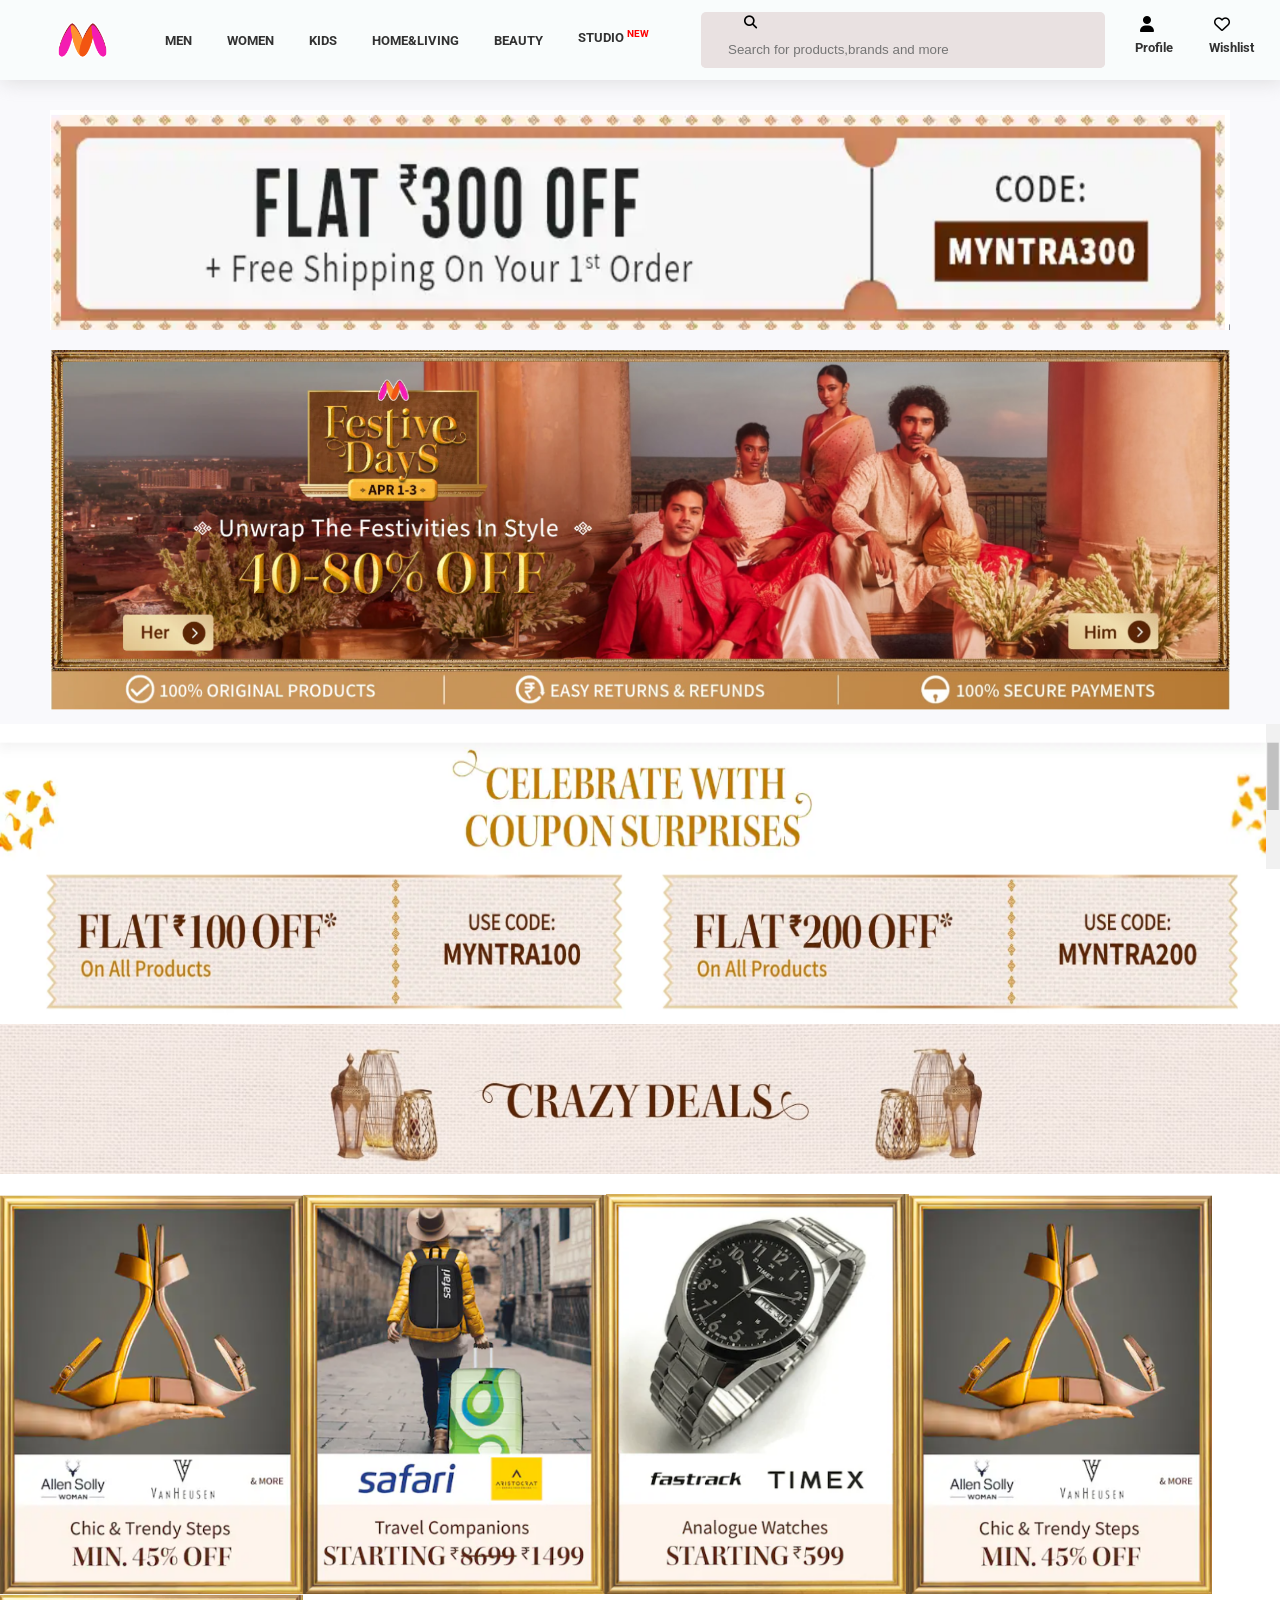
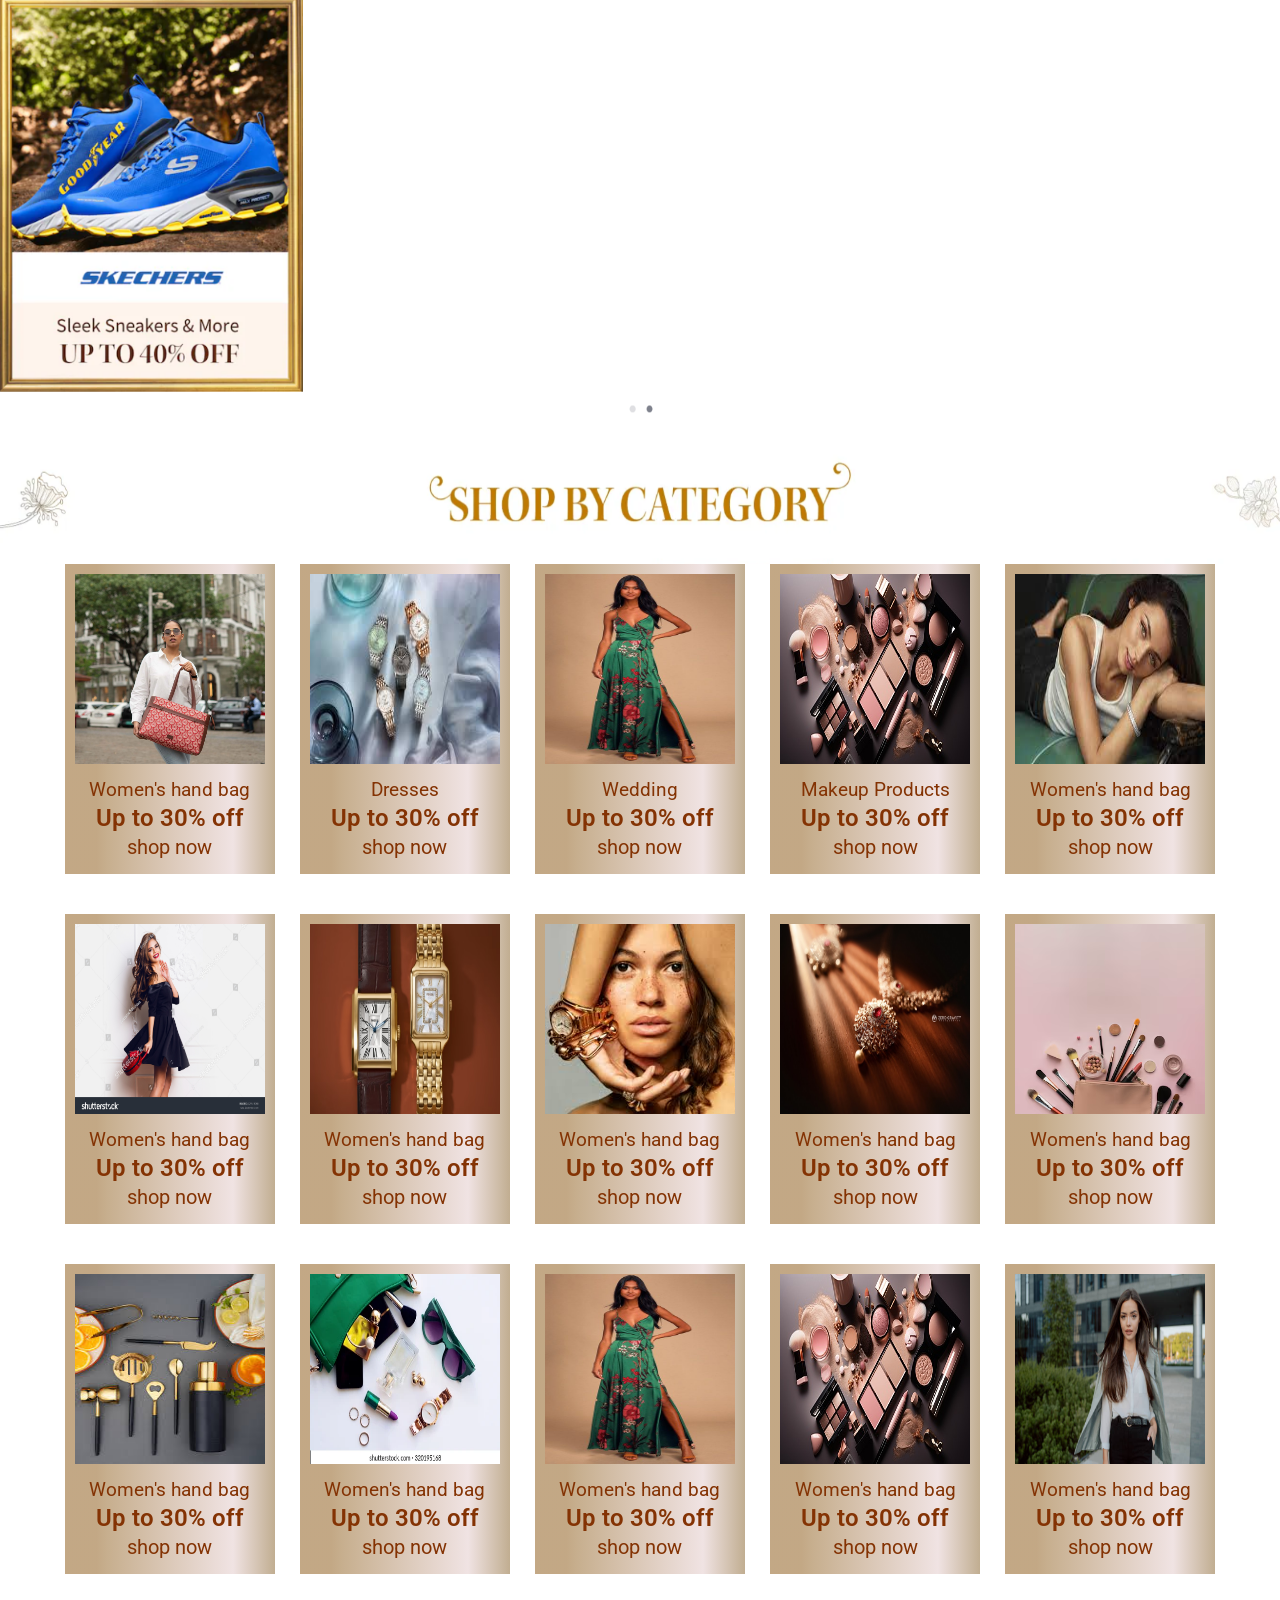
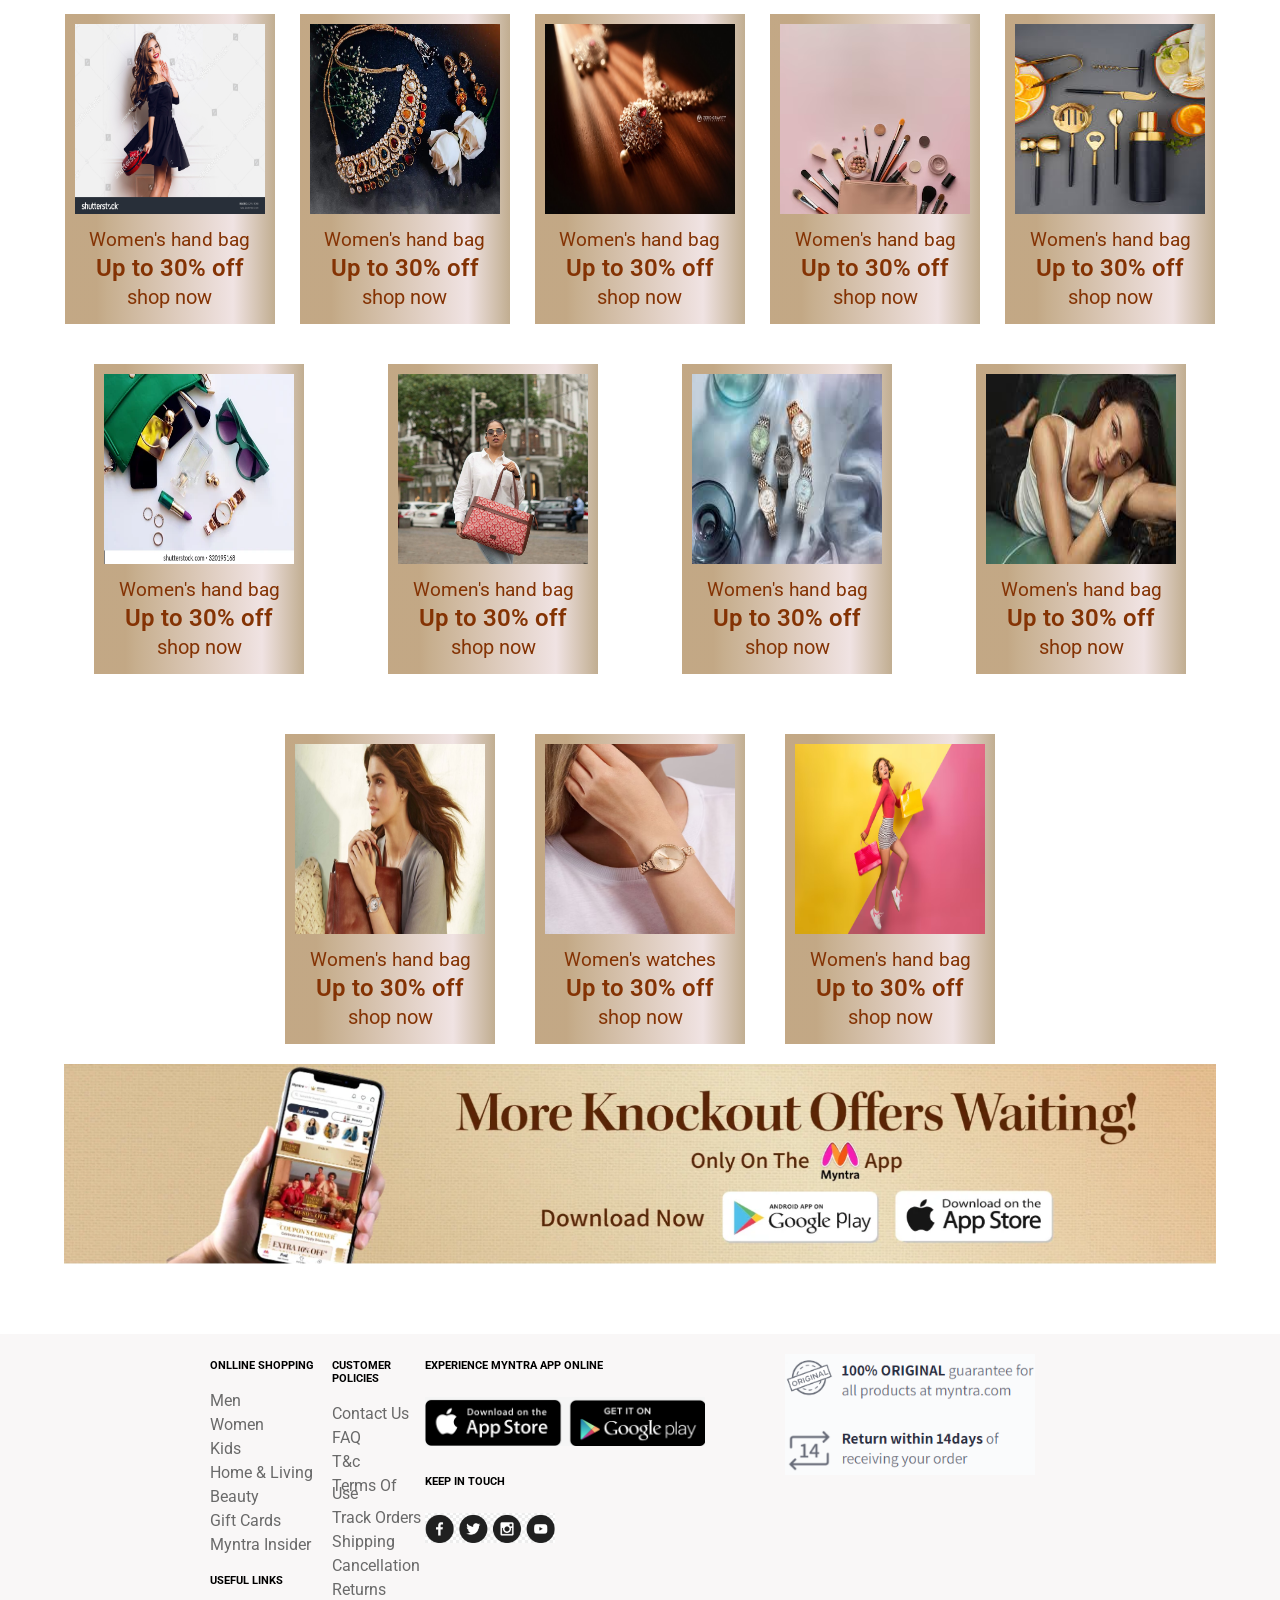
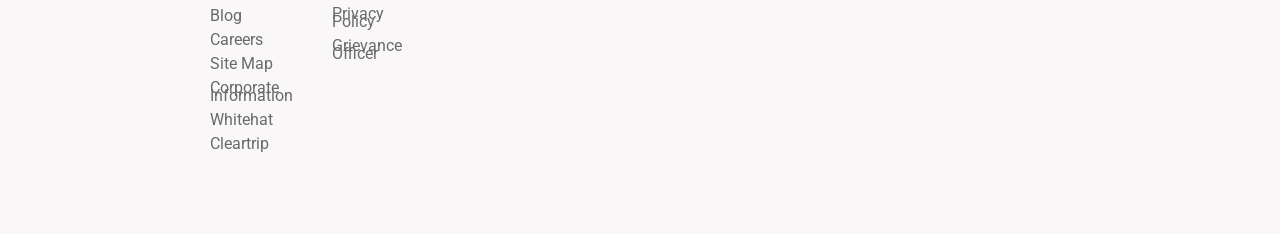
<file: index.html>
<!DOCTYPE html>
<html lang="en">
<head>
  <meta charset="UTF-8">
  <meta name="viewport" content="width=device-width, initial-scale=1.0">
  <title>MYNTRA</title>
  <link rel="stylesheet" href="./myntra.css">
  <link rel="stylesheet" href="https://cdnjs.cloudflare.com/ajax/libs/font-awesome/6.5.1/css/all.min.css" integrity="sha512-DTOQO9RWCH3ppGqcWaEA1BIZOC6xxalwEsw9c2QQeAIftl+Vegovlnee1c9QX4TctnWMn13TZye+giMm8e2LwA==" crossorigin="anonymous" referrerpolicy="no-referrer" />
  <link rel="stylesheet" href="https://cdnjs.cloudflare.com/ajax/libs/font-awesome/6.5.1/css/all.min.css" integrity="sha512-DTOQO9RWCH3ppGqcWaEA1BIZOC6xxalwEsw9c2QQeAIftl+Vegovlnee1c9QX4TctnWMn13TZye+giMm8e2LwA==" crossorigin="anonymous" referrerpolicy="no-referrer" />
  <link rel="icon" type="image/x-icon" href="./imaa/images.png">
</head>
<body>
  <header>
    <div class="header">
      <div class="c c1"><img class="imo" src="./imaa/myntra-logo-freelogovectors.net_.png" alt=""></div>
    
        <div class="c c2">
          <h5>MEN</h5>
          <h5>WOMEN</h5>
          <h5>KIDS</h5>
          <h5>HOME&LIVING</h5>
          <h5>BEAUTY</h5>
          <h5 style="margin-top: 18px;">STUDIO<sup style="color: red;
                                                          margin-left: 3px;
                                                          font-size: 10px;
          ">NEW</sup></h5>
        </div>
      
      <div class="c c3">

       <form>
        <button type="submit"><i class="fa fa-search" aria-hidden="true"></i></button>
          <input  class="box"
          type="text"  placeholder="Search for products,brands and more">
           </form>
      </div>
      <div class="c c4">

        <div>
          <i class="fa-solid fa-user"></i>
          <h5 class="h h1">Profile</h5></div>
       <div><i class="fa-regular fa-heart"></i> <h5 class="h h2">Wishlist</h5></div>
       <div><i class="fa-solid fa-bag-shopping"></i> <h5 class="h h3">Bag</h5></div>

      </div> 
    </div>
  
  </header>

  <main>

    <div class="mainn">
     <div class="mainf">

        <img class="dis" src="./imaa/Screenshot (57).png" alt="">
  
        <img class="doc" src="./imaa/Screenshot (58).png" alt="">

     </div>
    </div>
    <div class="ll">
      <img  id="ll" src="./imaa/Screenshot (59).png" alt="">
    </div>
  </main>
  <div class="mm">
      <img id="tt" src="./imaa/Screenshot (60).png" alt="">
  </div>
  <div class="dd"><img id="hj" src="./imaa/Screenshot (61).png" alt=""></div>



  <div class="regg">

    <div class="reg reg1">
         <img src="./imaa/Screenshot (62).png" alt="">
    </div>
    <div class="reg reg2">
      <img  src="./imaa/Screenshot (63).png" alt="">
    </div>
    <div class="reg reg3">
      <img src="./imaa/Screenshot (64).png" alt="">
    </div>
    <div class="reg reg4">
      <img src="./imaa/Screenshot (62).png" alt="">
    </div>
    <div class="reg reg5">

      <img src="./imaa/Screenshot (65).png" alt="">
    </div>

  </div>
    
 <div class="goof">
 <img id="rrr" src="./imaa/Screenshot (66).png" alt="">
 </div>


 <div class="ccv">
  
  <div class="ccd vv">
    <img src="./imaa/ChanderiPhool_291df4cb-d675-4e7f-a5f5-a4a8d67379fb.webp" alt="">
    <p id="rf">Women's hand bag</p>
    <p id="rg">Up to 30% off</p>
    <p id="fdd"> shop now</p>
  </div>
  <div class="ccd vv">
    <img src="./imaa/imagesrrrrrrr.jpeg" alt="">
    <p id="rf">Dresses</p>
    <p id="rg">Up to 30% off</p>
    <p id="fdd"> shop now</p>
  </div>
  <div class="ccd vv">
    <img src="./imaa/lulus-wedding-guest-dresses1.jpg" alt="">
    <p id="rf">Wedding</p>
    <p id="rg">Up to 30% off</p>
    <p id="fdd"> shop now</p>
  </div>
  <div class="ccd vv">
    <img src="./imaa/makeup-things.jpg" alt="">
    <p id="rf">Makeup Products</p>
    <p id="rg">Up to 30% off</p>
    <p id="fdd"> shop now</p>
  </div>
  <div class="ccd vv">
    <img src="./imaa/myntamain.jpeg" alt="">
    <p id="rf">Women's hand bag</p>
    <p id="rg">Up to 30% off</p>
    <p id="fdd"> shop now</p>
  </div>
  <div class="ccd vv">
    <img src="./imaa/ab.jpg" alt="">
    <p id="rf">Women's hand bag</p>
    <p id="rg">Up to 30% off</p>
    <p id="fdd"> shop now</p>
  </div>
  <div class="ccd vv">
    <img src="./imaa/1.avif" alt="">
    <p id="rf">Women's hand bag</p>
    <p id="rg">Up to 30% off</p>
    <p id="fdd"> shop now</p>
  </div>
  <div class="ccd vv">
    <img src="./imaa/2.jpeg" alt="">
    <p id="rf">Women's hand bag</p>
    <p id="rg">Up to 30% off</p>
    <p id="fdd"> shop now</p>
  </div>
  <div class="ccd vv">
    <img src="./imaa/cc.jpg" alt="">
    <p id="rf">Women's hand bag</p>
    <p id="rg">Up to 30% off</p>
    <p id="fdd"> shop now</p>
  </div>
  <div class="ccd vv">
    <img src="./imaa/dd.avif" alt="">
    <p id="rf">Women's hand bag</p>
    <p id="rg">Up to 30% off</p>
    <p id="fdd"> shop now</p>
  </div>
  <div class="ccd vv">
    <img src="./imaa/ee.jpeg" alt="">
    <p id="rf">Women's hand bag</p>
    <p id="rg">Up to 30% off</p>
    <p id="fdd"> shop now</p>
  </div>
  <div class="ccd vv">
    <img src="./imaa/ff.webp" alt="">
    <p id="rf">Women's hand bag</p>
    <p id="rg">Up to 30% off</p>
    <p id="fdd"> shop now</p>
  </div>
  <div class="ccd vv">
    <img src="./imaa/lulus-wedding-guest-dresses1.jpg" alt="">
    <p id="rf">Women's hand bag</p>
    <p id="rg">Up to 30% off</p>
    <p id="fdd"> shop now</p>
  </div>
  <div class="ccd vv">
    <img src="./imaa/makeup-things.jpg" alt="">
    <p id="rf">Women's hand bag</p>
    <p id="rg">Up to 30% off</p>
    <p id="fdd"> shop now</p>
  </div>
  <div class="ccd vv">
    <img src="./imaa/abc.jpg" alt="">
    <p id="rf">Women's hand bag</p>
    <p id="rg">Up to 30% off</p>
    <p id="fdd"> shop now</p>
  </div>
  <div class="ccd vv">
    <img src="./imaa/ab.jpg" alt="">
    <p id="rf">Women's hand bag</p>
    <p id="rg">Up to 30% off</p>
    <p id="fdd"> shop now</p>
  </div>
  <div class="ccd vv">
    <img src="./imaa/bb.avif" alt="">
    <p id="rf">Women's hand bag</p>
    <p id="rg">Up to 30% off</p>
    <p id="fdd"> shop now</p>
  </div>
    
  <div class="ccd vv">
    <img src="./imaa/cc.jpg" alt="">
    <p id="rf">Women's hand bag</p>
    <p id="rg">Up to 30% off</p>
    <p id="fdd"> shop now</p>
  </div>
  <div class="ccd vv">
    <img src="./imaa/dd.avif" alt="">
    <p id="rf">Women's hand bag</p>
    <p id="rg">Up to 30% off</p>
    <p id="fdd"> shop now</p>
  </div>
  <div class="ccd vv">
    <img src="./imaa/ee.jpeg" alt="">
    <p id="rf">Women's hand bag</p>
    <p id="rg">Up to 30% off</p>
    <p id="fdd"> shop now</p>
  </div>
  <div class="ccd vv">
    <img src="./imaa/ff.webp" alt="">
    <p id="rf">Women's hand bag</p>
    <p id="rg">Up to 30% off</p>
    <p id="fdd"> shop now</p>
  </div>
  <div class="ccd vv">
    <img src="./imaa/ChanderiPhool_291df4cb-d675-4e7f-a5f5-a4a8d67379fb.webp" alt="">
    <p id="rf">Women's hand bag</p>
    <p id="rg">Up to 30% off</p>
    <p id="fdd"> shop now</p>
  </div>
  <div class="ccd vv">
    <img src="./imaa/imagesrrrrrrr.jpeg" alt="">
    <p id="rf">Women's hand bag</p>
    <p id="rg">Up to 30% off</p>
    <p id="fdd"> shop now</p>
  </div>
  <div class="ccd vv">
    <img src="./imaa/myntamain.jpeg" alt="">
    <p id="rf">Women's hand bag</p>
    <p id="rg">Up to 30% off</p>
    <p id="fdd"> shop now</p>
  </div>
  <div class="vvv">
    <div class="ccd vv1">
      <img src="./imaa/3.jpeg" alt="">
      <p id="rf">Women's hand bag</p>
    <p id="rg">Up to 30% off</p>
    <p id="fdd"> shop now</p>
    </div>
    <div class="ccd vv1">
      <img src="./imaa/paap.avif" alt="">
      <p id="rf">Women's watches</p>
    <p id="rg">Up to 30% off</p>
    <p id="fdd"> shop now</p>
    </div>
    <div class="ccd vv1">
      <img src="./imaa/ppp.avif" alt="">
      <p id="rf">Women's hand bag</p>
    <p id="rg">Up to 30% off</p>
    <p id="fdd"> shop now</p>
    </div>
  
  </div>
 </div>




  <div class="ggh">

    <img src="./imaa/Screenshot (67).png" alt="">
    
  </div>





  <footer class="footer">
    <div class="jj">
      <div class="ss ss1">
        <div class="he he1"><h6>ONLLINE SHOPPING</h6>
        
          <P>Men</P>
          <P>Women</P>
          <P>Kids</P>
          <P>Home & Living</P>
          <P>Beauty</P>
          <P>Gift Cards</P>
          <P>Myntra Insider</P>

          <h6>USEFUL LINKS</h6>

          <P>Blog</P>
          <P>Careers</P>
          <P>Site Map</P>
          <P>Corporate Information</P>
          <P>Whitehat</P>
          <P>Cleartrip</P>
        
        </div>
        <div class="he he2">
          
          <h6>CUSTOMER POLICIES </h6>
          <p>Contact Us</p>
          <p> FAQ</p>
          <p>T&c</p>
          <p>Terms Of Use</p>
          <p>Track Orders</p>
          <p>Shipping</p>
          <p>Cancellation</p>
          <p>Returns</p>
          <p>Privacy Policy </p>
          <p>Grievance Officer</p>
        </div>
        <div class="he he3"><h6>EXPERIENCE MYNTRA APP ONLINE</h6>
        <img src="./imaa/get.png" alt="">
        <h6>KEEP IN TOUCH</h6>
        <img id="eeee" src="./imaa/listen-to-talk-touch.png" alt="">
        </div>
      </div>
      <div class="ss ss2">
          <img src="./imaa/Screenshot (68).png" alt="">
      </div>

    </div>

    
  </footer>

</body>
</html>
</file>
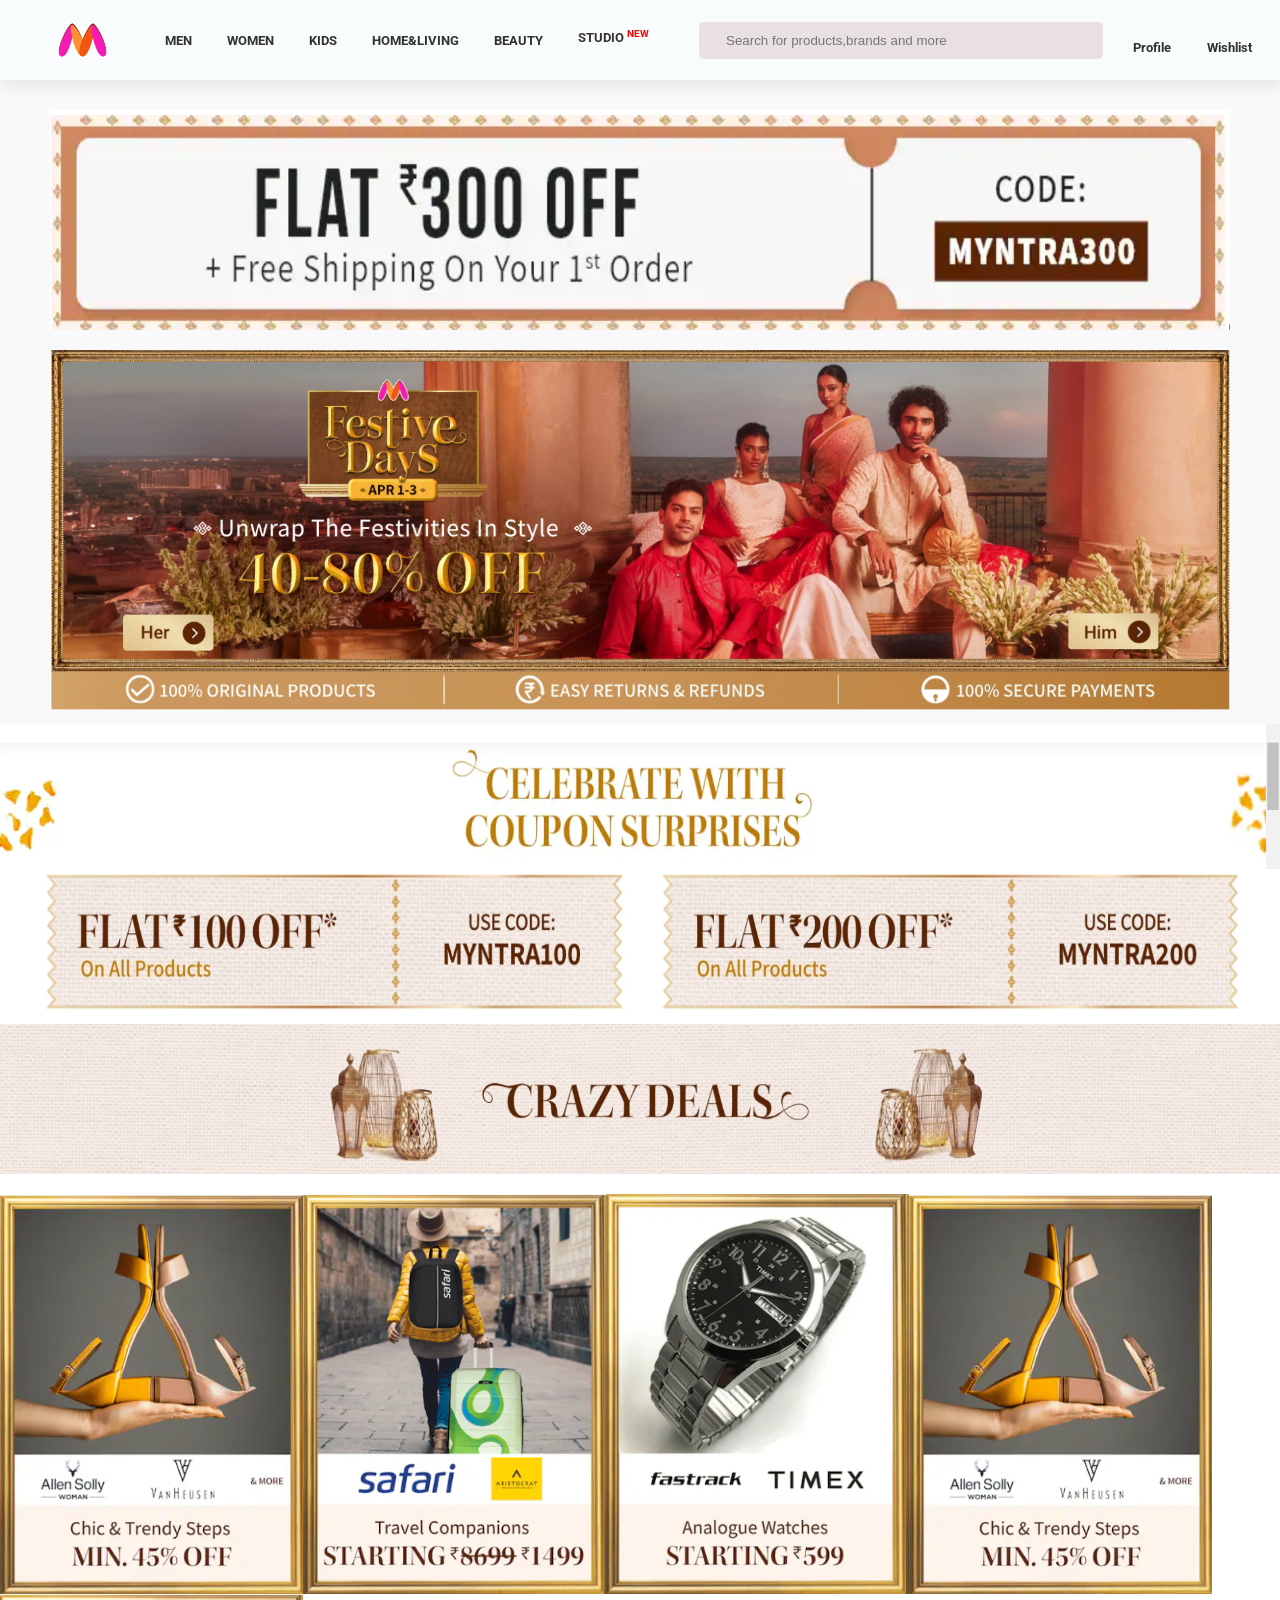
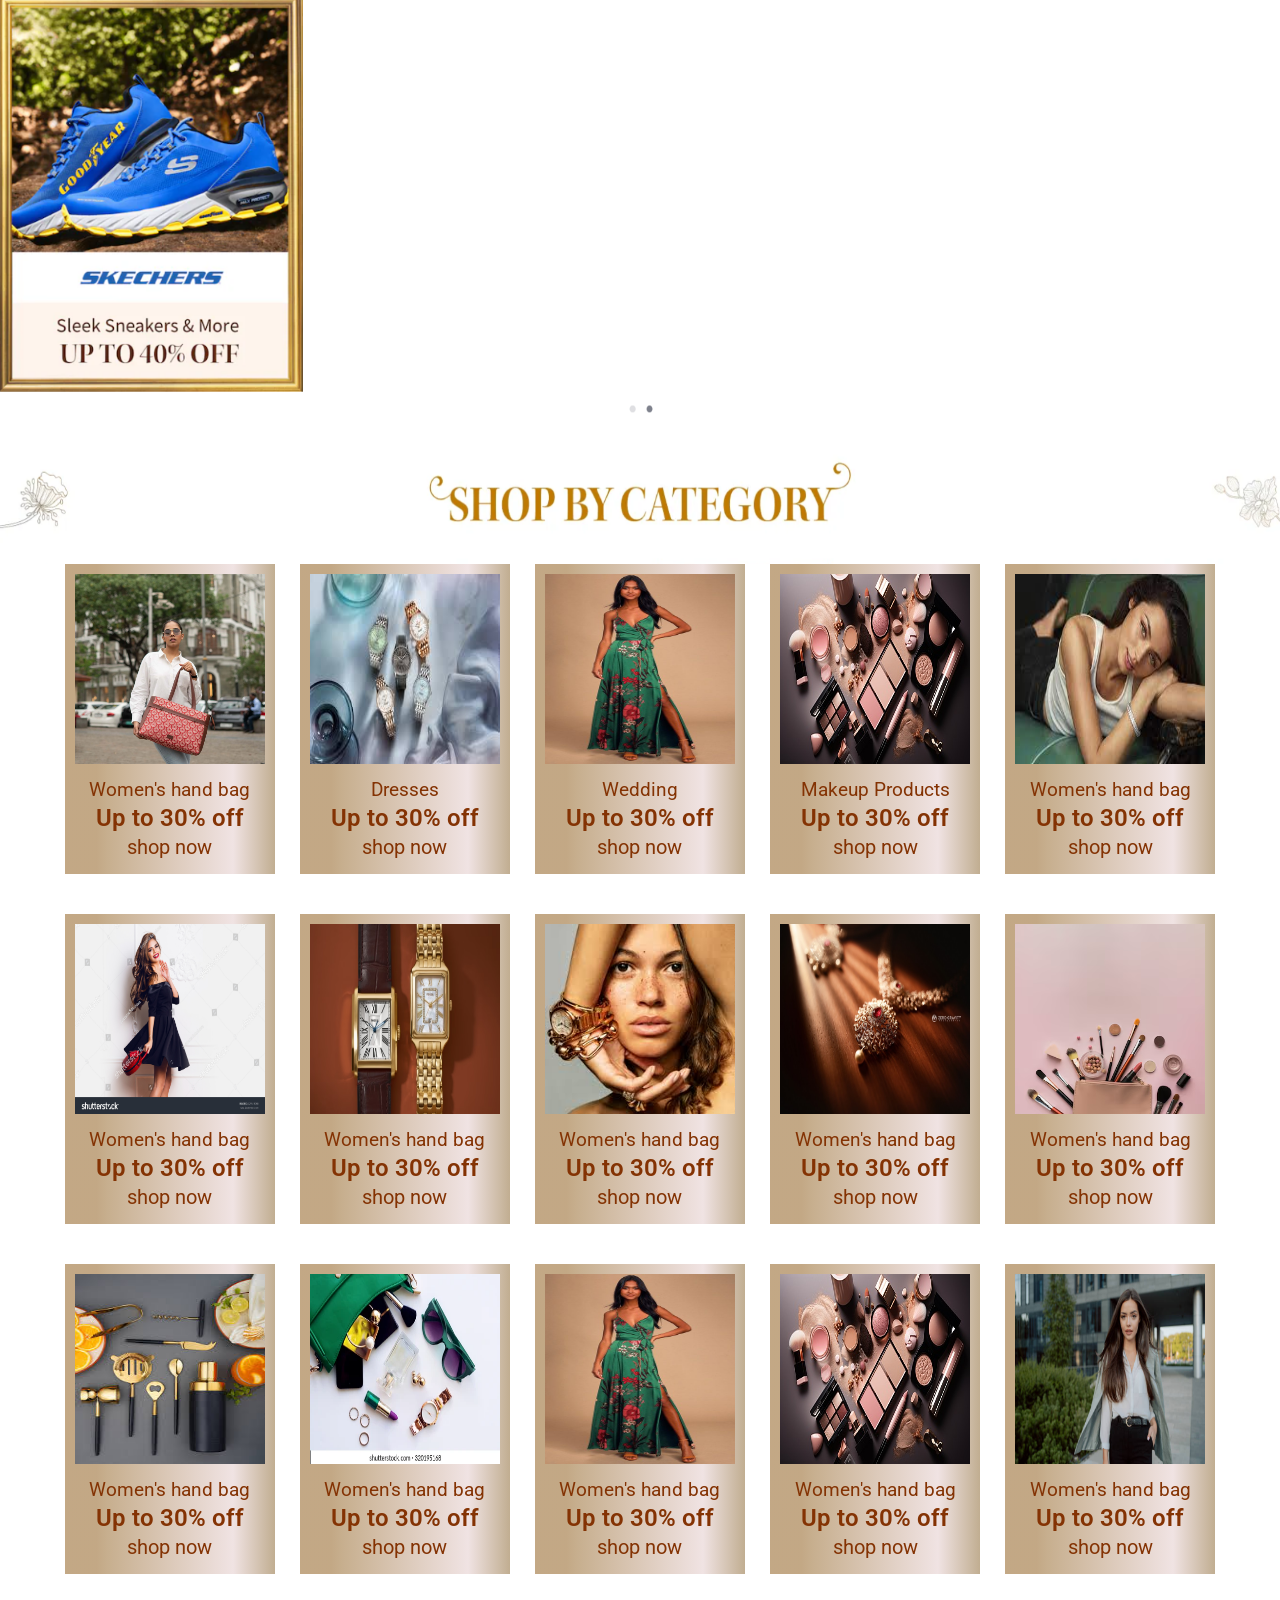
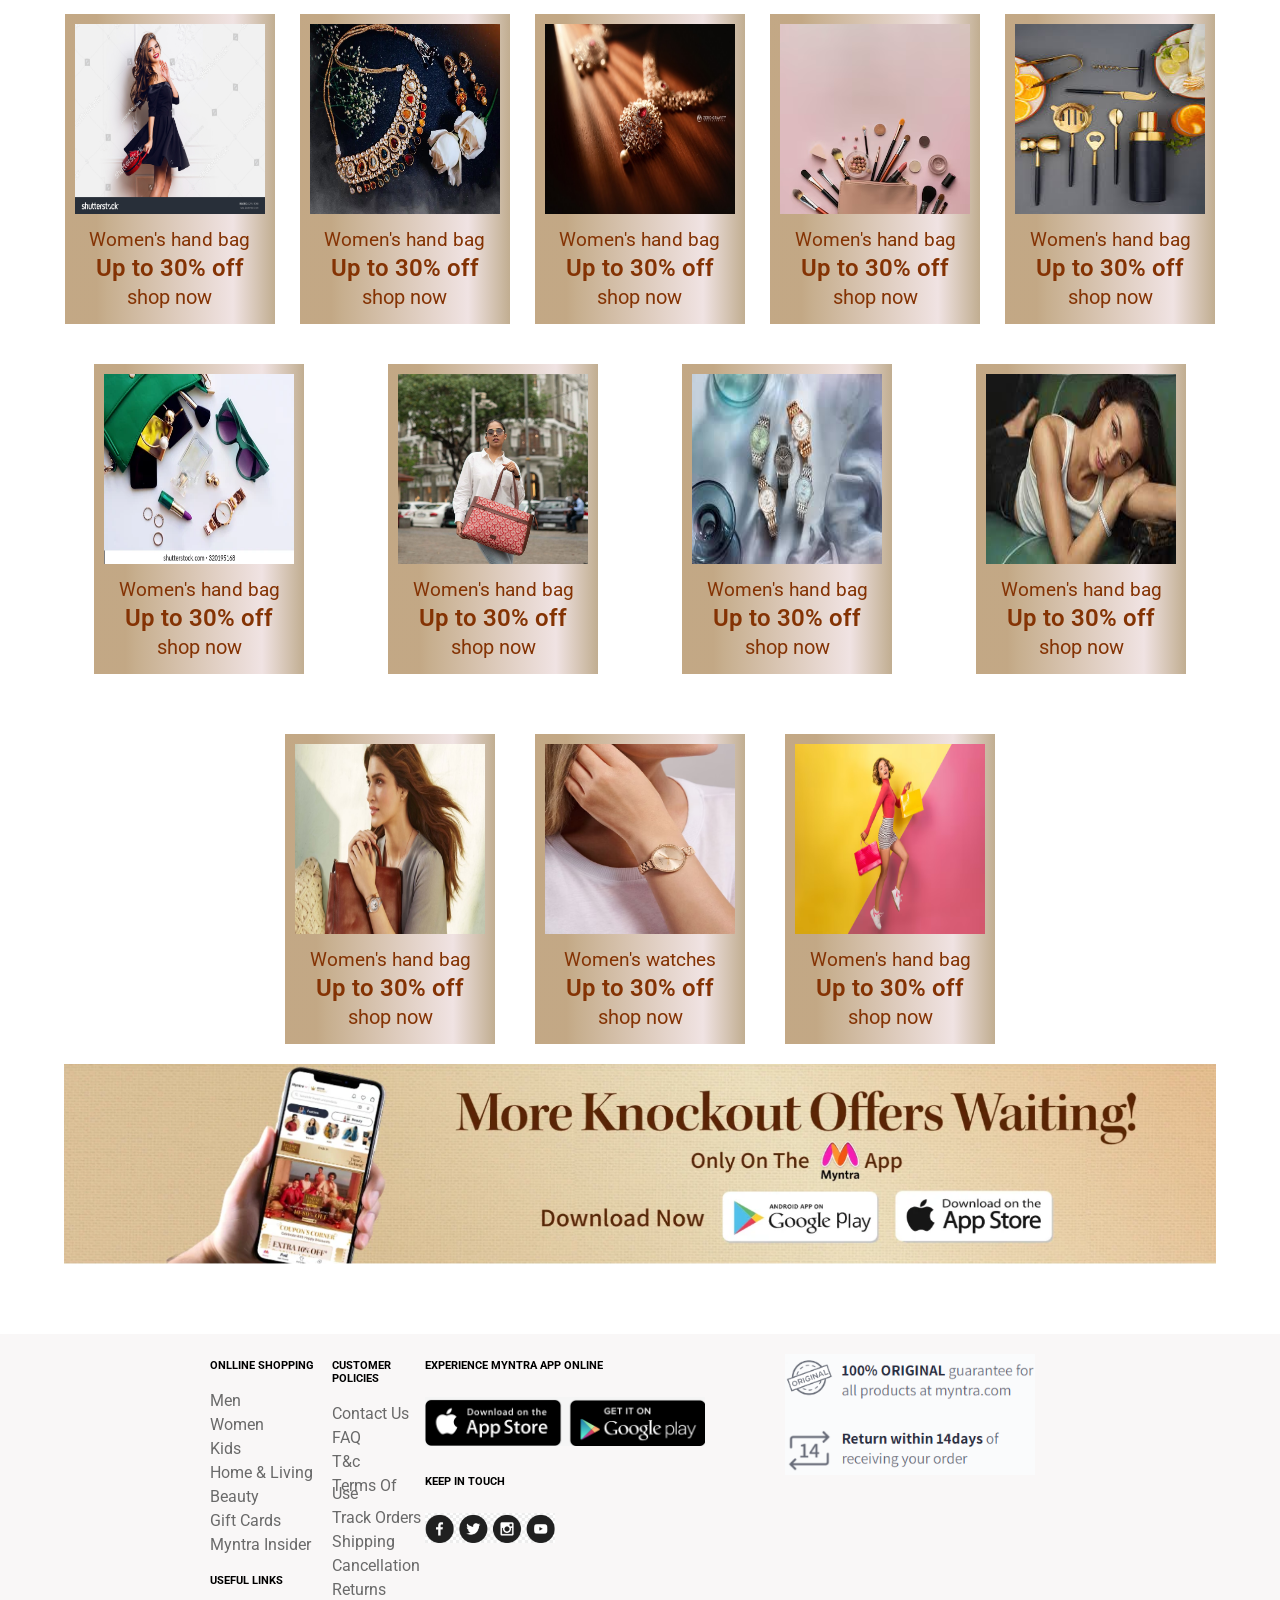
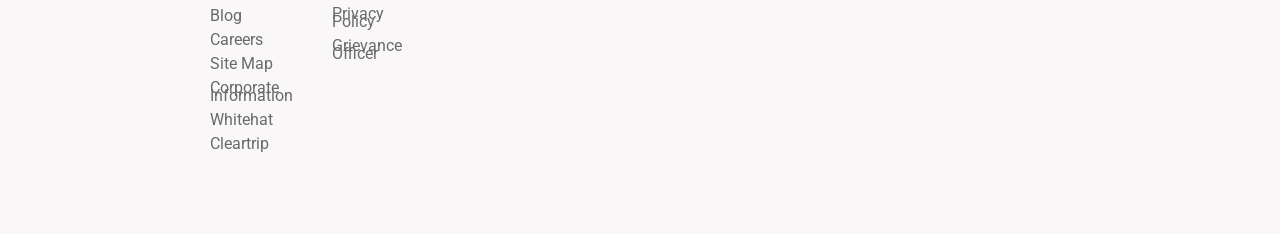
<file: index.html.html>
<!DOCTYPE html>
<html lang="en">
<head>
  <meta charset="UTF-8">
  <meta name="viewport" content="width=device-width, initial-scale=1.0">
  <title>MYNTRA</title>
  <link rel="stylesheet" href="./myntra.css">
  <link rel="stylesheet" href="https://cdnjs.cloudflare.com/ajax/libs/font-awesome/6.5.1/css/all.min.css" integrity="sha512-DTOQO9RWCH3ppGqcWaEA1BIZOC6xxalwEsw9c2QQeAIftl+Vegovlnee1c9QX4TctnWMn13TZye+giMm8e2LwA==" crossorigin="anonymous" referrerpolicy="no-referrer" />
  <link rel="stylesheet" href="https://cdnjs.cloudflare.com/ajax/libs/font-awesome/6.5.1/css/all.min.css" integrity="sha512-DTOQO9RWCH3ppGqcWaEA1BIZOC6xxalwEsw9c2QQeAIftl+Vegovlnee1c9QX4TctnWMn13TZye+giMm8e2LwA==" crossorigin="anonymous" referrerpolicy="no-referrer" />
  <link rel="icon" type="image/x-icon" href="./imaa/images.png">
</head>
<body>
  <header>
    <div class="header">
      <div class="c c1"><img class="imo" src="./imaa/myntra-logo-freelogovectors.net_.png" alt=""></div>
    
        <div class="c c2">
          <h5>MEN</h5>
          <h5>WOMEN</h5>
          <h5>KIDS</h5>
          <h5>HOME&LIVING</h5>
          <h5>BEAUTY</h5>
          <h5 style="margin-top: 18px;">STUDIO<sup style="color: red;
                                                          margin-left: 3px;
                                                          font-size: 10px;
          ">NEW</sup></h5>
        </div>
      
      <div class="c c3">

        <input  class="box"
        type="text" placeholder="Search for products,brands and more">
      </div>
      <div class="c c4">

        <div>
          <i class="fa-thin fa-user"></i>
          <h5 class="h h1">Profile</h5></div>
       <div><i class="fa-thin fa-heart"></i> <h5 class="h h2">Wishlist</h5></div>
       <div><i class="fa-thin fa-bag-shopping"></i> <h5 class="h h3">Bag</h5></div>

      </div> 
    </div>
  
  </header>

  <main>

    <div class="mainn">
     <div class="mainf">

        <img class="dis" src="./imaa/Screenshot (57).png" alt="">
  
        <img class="doc" src="./imaa/Screenshot (58).png" alt="">

     </div>
    </div>
    <div class="ll">
      <img  id="ll" src="./imaa/Screenshot (59).png" alt="">
    </div>
  </main>
  <div class="mm">
      <img id="tt" src="./imaa/Screenshot (60).png" alt="">
  </div>
  <div class="dd"><img id="hj" src="./imaa/Screenshot (61).png" alt=""></div>



  <div class="regg">

    <div class="reg reg1">
         <img src="./imaa/Screenshot (62).png" alt="">
    </div>
    <div class="reg reg2">
      <img  src="./imaa/Screenshot (63).png" alt="">
    </div>
    <div class="reg reg3">
      <img src="./imaa/Screenshot (64).png" alt="">
    </div>
    <div class="reg reg4">
      <img src="./imaa/Screenshot (62).png" alt="">
    </div>
    <div class="reg reg5">

      <img src="./imaa/Screenshot (65).png" alt="">
    </div>

  </div>
    
 <div class="goof">
 <img id="rrr" src="./imaa/Screenshot (66).png" alt="">
 </div>


 <div class="ccv">
  
  <div class="ccd vv">
    <img src="./imaa/ChanderiPhool_291df4cb-d675-4e7f-a5f5-a4a8d67379fb.webp" alt="">
    <p id="rf">Women's hand bag</p>
    <p id="rg">Up to 30% off</p>
    <p id="fdd"> shop now</p>
  </div>
  <div class="ccd vv">
    <img src="./imaa/imagesrrrrrrr.jpeg" alt="">
    <p id="rf">Dresses</p>
    <p id="rg">Up to 30% off</p>
    <p id="fdd"> shop now</p>
  </div>
  <div class="ccd vv">
    <img src="./imaa/lulus-wedding-guest-dresses1.jpg" alt="">
    <p id="rf">Wedding</p>
    <p id="rg">Up to 30% off</p>
    <p id="fdd"> shop now</p>
  </div>
  <div class="ccd vv">
    <img src="./imaa/makeup-things.jpg" alt="">
    <p id="rf">Makeup Products</p>
    <p id="rg">Up to 30% off</p>
    <p id="fdd"> shop now</p>
  </div>
  <div class="ccd vv">
    <img src="./imaa/myntamain.jpeg" alt="">
    <p id="rf">Women's hand bag</p>
    <p id="rg">Up to 30% off</p>
    <p id="fdd"> shop now</p>
  </div>
  <div class="ccd vv">
    <img src="./imaa/ab.jpg" alt="">
    <p id="rf">Women's hand bag</p>
    <p id="rg">Up to 30% off</p>
    <p id="fdd"> shop now</p>
  </div>
  <div class="ccd vv">
    <img src="./imaa/1.avif" alt="">
    <p id="rf">Women's hand bag</p>
    <p id="rg">Up to 30% off</p>
    <p id="fdd"> shop now</p>
  </div>
  <div class="ccd vv">
    <img src="./imaa/2.jpeg" alt="">
    <p id="rf">Women's hand bag</p>
    <p id="rg">Up to 30% off</p>
    <p id="fdd"> shop now</p>
  </div>
  <div class="ccd vv">
    <img src="./imaa/cc.jpg" alt="">
    <p id="rf">Women's hand bag</p>
    <p id="rg">Up to 30% off</p>
    <p id="fdd"> shop now</p>
  </div>
  <div class="ccd vv">
    <img src="./imaa/dd.avif" alt="">
    <p id="rf">Women's hand bag</p>
    <p id="rg">Up to 30% off</p>
    <p id="fdd"> shop now</p>
  </div>
  <div class="ccd vv">
    <img src="./imaa/ee.jpeg" alt="">
    <p id="rf">Women's hand bag</p>
    <p id="rg">Up to 30% off</p>
    <p id="fdd"> shop now</p>
  </div>
  <div class="ccd vv">
    <img src="./imaa/ff.webp" alt="">
    <p id="rf">Women's hand bag</p>
    <p id="rg">Up to 30% off</p>
    <p id="fdd"> shop now</p>
  </div>
  <div class="ccd vv">
    <img src="./imaa/lulus-wedding-guest-dresses1.jpg" alt="">
    <p id="rf">Women's hand bag</p>
    <p id="rg">Up to 30% off</p>
    <p id="fdd"> shop now</p>
  </div>
  <div class="ccd vv">
    <img src="./imaa/makeup-things.jpg" alt="">
    <p id="rf">Women's hand bag</p>
    <p id="rg">Up to 30% off</p>
    <p id="fdd"> shop now</p>
  </div>
  <div class="ccd vv">
    <img src="./imaa/abc.jpg" alt="">
    <p id="rf">Women's hand bag</p>
    <p id="rg">Up to 30% off</p>
    <p id="fdd"> shop now</p>
  </div>
  <div class="ccd vv">
    <img src="./imaa/ab.jpg" alt="">
    <p id="rf">Women's hand bag</p>
    <p id="rg">Up to 30% off</p>
    <p id="fdd"> shop now</p>
  </div>
  <div class="ccd vv">
    <img src="./imaa/bb.avif" alt="">
    <p id="rf">Women's hand bag</p>
    <p id="rg">Up to 30% off</p>
    <p id="fdd"> shop now</p>
  </div>
    
  <div class="ccd vv">
    <img src="./imaa/cc.jpg" alt="">
    <p id="rf">Women's hand bag</p>
    <p id="rg">Up to 30% off</p>
    <p id="fdd"> shop now</p>
  </div>
  <div class="ccd vv">
    <img src="./imaa/dd.avif" alt="">
    <p id="rf">Women's hand bag</p>
    <p id="rg">Up to 30% off</p>
    <p id="fdd"> shop now</p>
  </div>
  <div class="ccd vv">
    <img src="./imaa/ee.jpeg" alt="">
    <p id="rf">Women's hand bag</p>
    <p id="rg">Up to 30% off</p>
    <p id="fdd"> shop now</p>
  </div>
  <div class="ccd vv">
    <img src="./imaa/ff.webp" alt="">
    <p id="rf">Women's hand bag</p>
    <p id="rg">Up to 30% off</p>
    <p id="fdd"> shop now</p>
  </div>
  <div class="ccd vv">
    <img src="./imaa/ChanderiPhool_291df4cb-d675-4e7f-a5f5-a4a8d67379fb.webp" alt="">
    <p id="rf">Women's hand bag</p>
    <p id="rg">Up to 30% off</p>
    <p id="fdd"> shop now</p>
  </div>
  <div class="ccd vv">
    <img src="./imaa/imagesrrrrrrr.jpeg" alt="">
    <p id="rf">Women's hand bag</p>
    <p id="rg">Up to 30% off</p>
    <p id="fdd"> shop now</p>
  </div>
  <div class="ccd vv">
    <img src="./imaa/myntamain.jpeg" alt="">
    <p id="rf">Women's hand bag</p>
    <p id="rg">Up to 30% off</p>
    <p id="fdd"> shop now</p>
  </div>
  <div class="vvv">
    <div class="ccd vv1">
      <img src="./imaa/3.jpeg" alt="">
      <p id="rf">Women's hand bag</p>
    <p id="rg">Up to 30% off</p>
    <p id="fdd"> shop now</p>
    </div>
    <div class="ccd vv1">
      <img src="./imaa/paap.avif" alt="">
      <p id="rf">Women's watches</p>
    <p id="rg">Up to 30% off</p>
    <p id="fdd"> shop now</p>
    </div>
    <div class="ccd vv1">
      <img src="./imaa/ppp.avif" alt="">
      <p id="rf">Women's hand bag</p>
    <p id="rg">Up to 30% off</p>
    <p id="fdd"> shop now</p>
    </div>
  
  </div>
 </div>




  <div class="ggh">

    <img src="./imaa/Screenshot (67).png" alt="">
    
  </div>





  <footer class="footer">
    <div class="jj">
      <div class="ss ss1">
        <div class="he he1"><h6>ONLLINE SHOPPING</h6>
        
          <P>Men</P>
          <P>Women</P>
          <P>Kids</P>
          <P>Home & Living</P>
          <P>Beauty</P>
          <P>Gift Cards</P>
          <P>Myntra Insider</P>

          <h6>USEFUL LINKS</h6>

          <P>Blog</P>
          <P>Careers</P>
          <P>Site Map</P>
          <P>Corporate Information</P>
          <P>Whitehat</P>
          <P>Cleartrip</P>
        
        </div>
        <div class="he he2">
          
          <h6>CUSTOMER POLICIES </h6>
          <p>Contact Us</p>
          <p> FAQ</p>
          <p>T&c</p>
          <p>Terms Of Use</p>
          <p>Track Orders</p>
          <p>Shipping</p>
          <p>Cancellation</p>
          <p>Returns</p>
          <p>Privacy Policy </p>
          <p>Grievance Officer</p>
        </div>
        <div class="he he3"><h6>EXPERIENCE MYNTRA APP ONLINE</h6>
        <img src="./imaa/get.png" alt="">
        <h6>KEEP IN TOUCH</h6>
        <img id="eeee" src="./imaa/listen-to-talk-touch.png" alt="">
        </div>
      </div>
      <div class="ss ss2">
          <img src="./imaa/Screenshot (68).png" alt="">
      </div>

    </div>

    
  </footer>

</body>
</html>
</file>
<file: myntra.css>
@import url('https://fonts.googleapis.com/css2?family=Roboto:ital,wght@0,100;0,300;0,400;0,500;0,700;0,900;1,100;1,300;1,400;1,500;1,700;1,900&display=swap');

body{
  font-family: roboto;
}
.header{
  display: flex;
  justify-content: space-between; 
  width: 100%;
  height: 80px;
  align-items: center; 
  position: fixed;
  box-shadow: 2px 2px 18px rgba(194, 191, 191, 0.485);
  z-index: 1;
  background-color: rgb(249, 252, 252);
}
.imo{
  width: 65px;
  height:38px;
  margin-left: 50px;
}
body{
  margin: 0px;

}
.c{
 display: flex;
 
}
h5{ 
  margin-left: 10px;
  margin-right: 25px;
color: rgb(50, 50, 50);}

.h{
margin-left: 6px;
margin-right: 6px;
margin-left: 30px;
margin-top:6px ;
}
form{
  position: relative;
  background-color: rgb(233, 225, 225);
  border-radius: 5px;
 
}
form,button{
  background-color: rgb(233, 225, 225);
  border: none;
  margin-left:2px ;
  
}

.box{
   width: 400px;
  height: 35px;
  border-radius: 5px;
  border: none;
  background-color: rgb(233, 225, 225);
  color: gray; 
  
}
.box:focus{
  outline: none;
}
.box:hover{
  border: none;
}
.box:active{
  border: none;
}
.box::placeholder{
  padding-left: 25px;
}

.c1{
 
}
.c2{
  margin-left:40px ;

}
.c3{
margin-left:25px ;
}
.c4{
  
  margin-right: 30px;
  height: 50px;
}

  .mainn{
background-color: rgb(249, 249, 252);
padding-top: 100px;
display: flex;
padding-bottom: 50px;



  }
  .dis{
    display: block;
    width: 100%;
    height: 220px;

    
  }
  .mainf{
    width:100%;
    padding-right:50px ;
    padding-left: 50px;
    padding-top: 10px;
    padding-bottom: 10px;
  }
  
  i{
    margin-left: 35px;
  }
  .doc{
    width: 100%;
    margin-top: 20px;
  }
  .ll{
    width: 100%;
    height:100px ;
    margin-top:-50px;
    background-color: black;
  }
  #ll{
    width: 100%;
    height: 150px;
  }
  .footer{
    background-color: rgba(237, 231, 231, 0.352);
    width: 100%;
    height: 500px;
  }
  .mm{
    height: 155px;
    width: 100%;
  }
  
  
  .ss1{
    display: flex;
    justify-content: space-between;
    width: 45%;
    margin-left: 30px;
  }
  .mm{
    width: 100%;
    margin-top: 45px;
  }
  #tt{
    width: 100%;
    height: 150px;
  }
  .dd{
    width: 100%;
    height: 150px;
  }
  #hj{
    width: 100%;
    height: 150px;
  }
  .regg{
    margin-top: 20px;
    display: flex;
    flex-wrap: wrap;

  }
  .reg{
    width: 303px;
    height: 400px;
    margin: 0px;
  
  
  }

  .regg img{
    width: 303px;
    height: 400px;
  }
  .goof{
    width: 100%;
    height: 170px;
  }
  #rrr{
    width: 100%;
    height: 170px;
  }

  .ccv{
    display: flex;
    flex-wrap: wrap;
    justify-content: space-around;
    padding-left: 52px;
    padding-right: 52px;
  }

  .ccd{
    height: 310px;
    width: 210px;

    background: rgb(248, 212, 165);
background: linear-gradient(90deg, rgba(172, 135, 87, 0.727) 15%, rgba(167, 129, 78, 0.64) 20%, rgb(240, 227, 227) 80%, rgba(155, 124, 78, 0.623) 100%, rgba(214, 195, 130, 0.365) 100%);
    
    margin-bottom: 40px;
  }
  .ccd img{
     padding-top: 10px;
    padding-left: 10px;
    padding-right: 0px;
    
    width:190px ;
    height: 190px;
  }
  .vvv{
    display: flex;
    flex-wrap: wrap;
    
  }
  .vv1{
    margin: 20px;
  }
#rf{
  font-size: larger;
}
#rg{
  font-size: 24px;
  font-weight: 600;
}
#fdd{
  font-size: 20px;
}
.ccd p{
  line-height:5px ;
  text-align: center;
  color: rgb(132, 51, 4);
  
}

.ggh{

     width:100%;
     height:220px ;
    
    
    
      
}

 .ggh img{
margin-left:5% ;
margin-right: 5%;
width: 90%;
height: 200px; 

}
.jj{
  display: flex;
    justify-content: space-between;
    margin-left: 180px;
}
.he p{
  line-height: 8px;
  color: rgb(106, 106, 106);
}
.he3 img{

  width: 280px;
  margin-top: 0px;
}
#eeee{
  width: 130px;
}
.ss2 img{
  width: 250px;
}

  
.footer{
  margin-top: 50px;
  
}
.ss2{
  width: 45%;
  margin-top:20px ;
}
</file>
